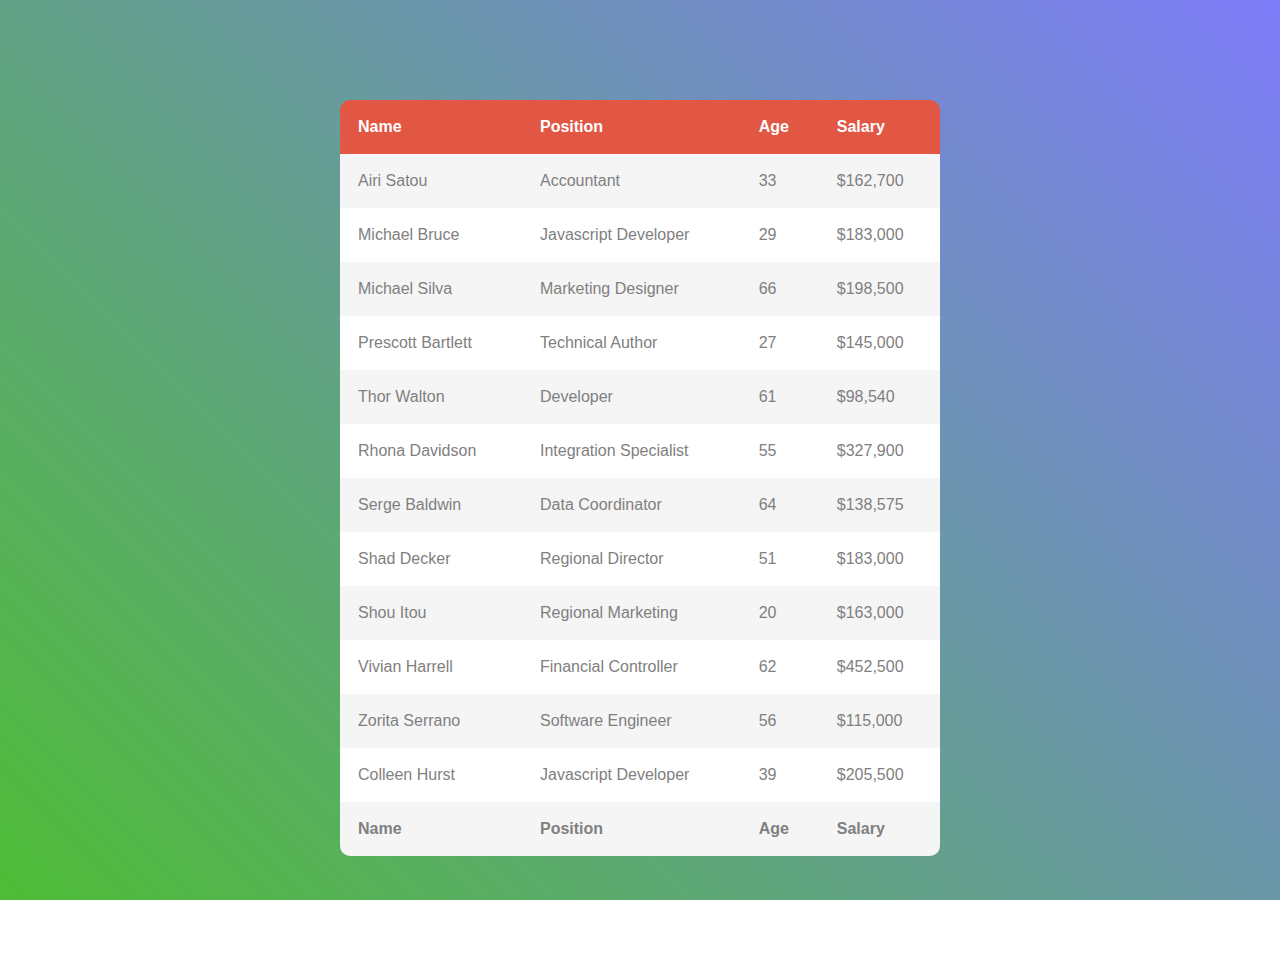
<file: index.html>
<!doctype html><html lang="en"><head><meta charset="utf-8"><meta name="viewport" content="width=device-width, initial-scale=1.0"><title>Sort employees</title><link rel="stylesheet" href="index.017546c0.css"></head><body> <table> <thead> <tr> <th>Name</th> <th>Position</th> <th>Age</th> <th>Salary</th> </tr> </thead> <tbody> <tr> <td>Airi Satou</td> <td>Accountant</td> <td>33</td> <td>$162,700</td> </tr> <tr> <td>Michael Bruce</td> <td>Javascript Developer</td> <td>29</td> <td>$183,000</td> </tr> <tr> <td>Michael Silva</td> <td>Marketing Designer</td> <td>66</td> <td>$198,500</td> </tr> <tr> <td>Prescott Bartlett</td> <td>Technical Author</td> <td>27</td> <td>$145,000</td> </tr> <tr> <td>Thor Walton</td> <td>Developer</td> <td>61</td> <td>$98,540</td> </tr> <tr> <td>Rhona Davidson</td> <td>Integration Specialist</td> <td>55</td> <td>$327,900</td> </tr> <tr> <td>Serge Baldwin</td> <td>Data Coordinator</td> <td>64</td> <td>$138,575</td> </tr> <tr> <td>Shad Decker</td> <td>Regional Director</td> <td>51</td> <td>$183,000</td> </tr> <tr> <td>Shou Itou</td> <td>Regional Marketing</td> <td>20</td> <td>$163,000</td> </tr> <tr> <td>Vivian Harrell</td> <td>Financial Controller</td> <td>62</td> <td>$452,500</td> </tr> <tr> <td>Zorita Serrano</td> <td>Software Engineer</td> <td>56</td> <td>$115,000</td> </tr> <tr> <td>Colleen Hurst</td> <td>Javascript Developer</td> <td>39</td> <td>$205,500</td> </tr> </tbody> <tfoot> <tr> <th>Name</th> <th>Position</th> <th>Age</th> <th>Salary</th> </tr> </tfoot> </table> <script src="index.f90cacf5.js"></script> </body></html>
</file>
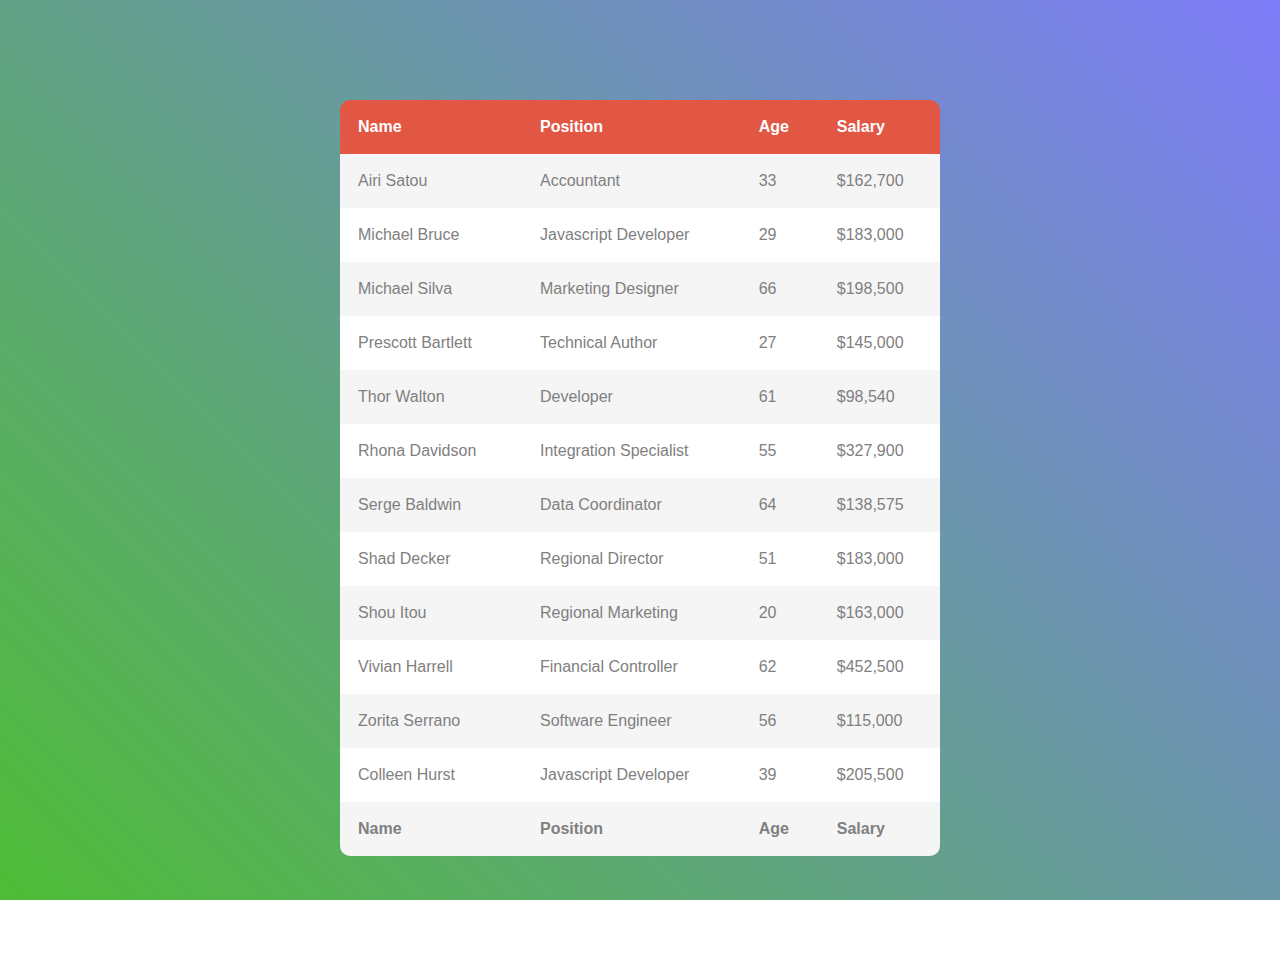
<file: src/index.html>
<!doctype html>
<html lang="en">
  <head>
    <meta charset="UTF-8" />
    <meta
      name="viewport"
      content="width=device-width, initial-scale=1.0"
    />
    <title>Sort employees</title>
    <link
      rel="stylesheet"
      href="./styles/main.css"
    />
  </head>
  <body>
    <table>
      <thead>
        <tr>
          <th>Name</th>
          <th>Position</th>
          <th>Age</th>
          <th>Salary</th>
        </tr>
      </thead>
      <tbody>
        <tr>
          <td>Airi Satou</td>
          <td>Accountant</td>
          <td>33</td>
          <td>$162,700</td>
        </tr>
        <tr>
          <td>Michael Bruce</td>
          <td>Javascript Developer</td>
          <td>29</td>
          <td>$183,000</td>
        </tr>
        <tr>
          <td>Michael Silva</td>
          <td>Marketing Designer</td>
          <td>66</td>
          <td>$198,500</td>
        </tr>
        <tr>
          <td>Prescott Bartlett</td>
          <td>Technical Author</td>
          <td>27</td>
          <td>$145,000</td>
        </tr>
        <tr>
          <td>Thor Walton</td>
          <td>Developer</td>
          <td>61</td>
          <td>$98,540</td>
        </tr>
        <tr>
          <td>Rhona Davidson</td>
          <td>Integration Specialist</td>
          <td>55</td>
          <td>$327,900</td>
        </tr>
        <tr>
          <td>Serge Baldwin</td>
          <td>Data Coordinator</td>
          <td>64</td>
          <td>$138,575</td>
        </tr>
        <tr>
          <td>Shad Decker</td>
          <td>Regional Director</td>
          <td>51</td>
          <td>$183,000</td>
        </tr>
        <tr>
          <td>Shou Itou</td>
          <td>Regional Marketing</td>
          <td>20</td>
          <td>$163,000</td>
        </tr>
        <tr>
          <td>Vivian Harrell</td>
          <td>Financial Controller</td>
          <td>62</td>
          <td>$452,500</td>
        </tr>
        <tr>
          <td>Zorita Serrano</td>
          <td>Software Engineer</td>
          <td>56</td>
          <td>$115,000</td>
        </tr>
        <tr>
          <td>Colleen Hurst</td>
          <td>Javascript Developer</td>
          <td>39</td>
          <td>$205,500</td>
        </tr>
      </tbody>
      <tfoot>
        <tr>
          <th>Name</th>
          <th>Position</th>
          <th>Age</th>
          <th>Salary</th>
        </tr>
      </tfoot>
    </table>
    <script src="scripts/main.js"></script>
  </body>
</html>
</file>
<file: index.017546c0.css>
body{box-sizing:border-box;background-image:linear-gradient(45deg,#4ebd36,#7e7cf9);background-attachment:fixed;-ms-flex-pack:center;justify-content:center;-ms-flex-align:center;align-items:center;min-height:100vh;margin:0;padding:100px;font-family:Roboto,sans-serif;display:-ms-flexbox;display:flex}table{border-collapse:collapse;min-width:600px;max-width:1000px}tr{color:gray;background:#fff}tr:nth-child(odd){background:#f5f5f5}thead tr:first-child{color:#fff;background:#e25644}tfoot tr:first-child{background:#f5f5f5}td,th{text-align:left;padding:18px}thead th:hover{color:#fff400;cursor:pointer}thead tr th:first-child{border-top-left-radius:10px}thead tr th:last-child{border-top-right-radius:10px}tfoot tr th:first-child{border-bottom-left-radius:10px}tfoot tr th:last-child{border-bottom-right-radius:10px}tbody tr:hover{color:#585858;cursor:pointer;background:#f5f5f5}
/*# sourceMappingURL=index.017546c0.css.map */
</file>
<file: src/styles/main.css>
body {
  background-image: linear-gradient(45deg, #4ebd36, #7e7cf9);
  background-attachment: fixed;
  display: flex;
  justify-content: center;
  align-items: center;
  min-height: 100vh;
  padding: 100px;
  font-family: Roboto, sans-serif;
  margin: 0;
  box-sizing: border-box;
}

table {
  border-collapse: collapse;
  min-width: 600px;
  max-width: 1000px;
}

tr {
  background: #fff;
  color: #808080;
}

tr:nth-child(2n+1) {
  background: #f5f5f5;
}

thead tr:first-child {
  background: #e25644;
  color: #fff;
}

tfoot tr:first-child {
  background: #f5f5f5;
}

td,
th {
  text-align: left;
  padding: 18px;
}

thead th:hover {
  color: #fff400;
  cursor: pointer;
}

thead tr th:first-child {
  border-top-left-radius: 10px;
}

thead tr th:last-child {
  border-top-right-radius: 10px;
}

tfoot tr th:first-child {
  border-bottom-left-radius: 10px;
}

tfoot tr th:last-child {
  border-bottom-right-radius: 10px;
}

tbody tr:hover {
  background: #f5f5f5;
  color: #585858;
  cursor: pointer;
}

/*# sourceMappingURL=main.css.map */
</file>
